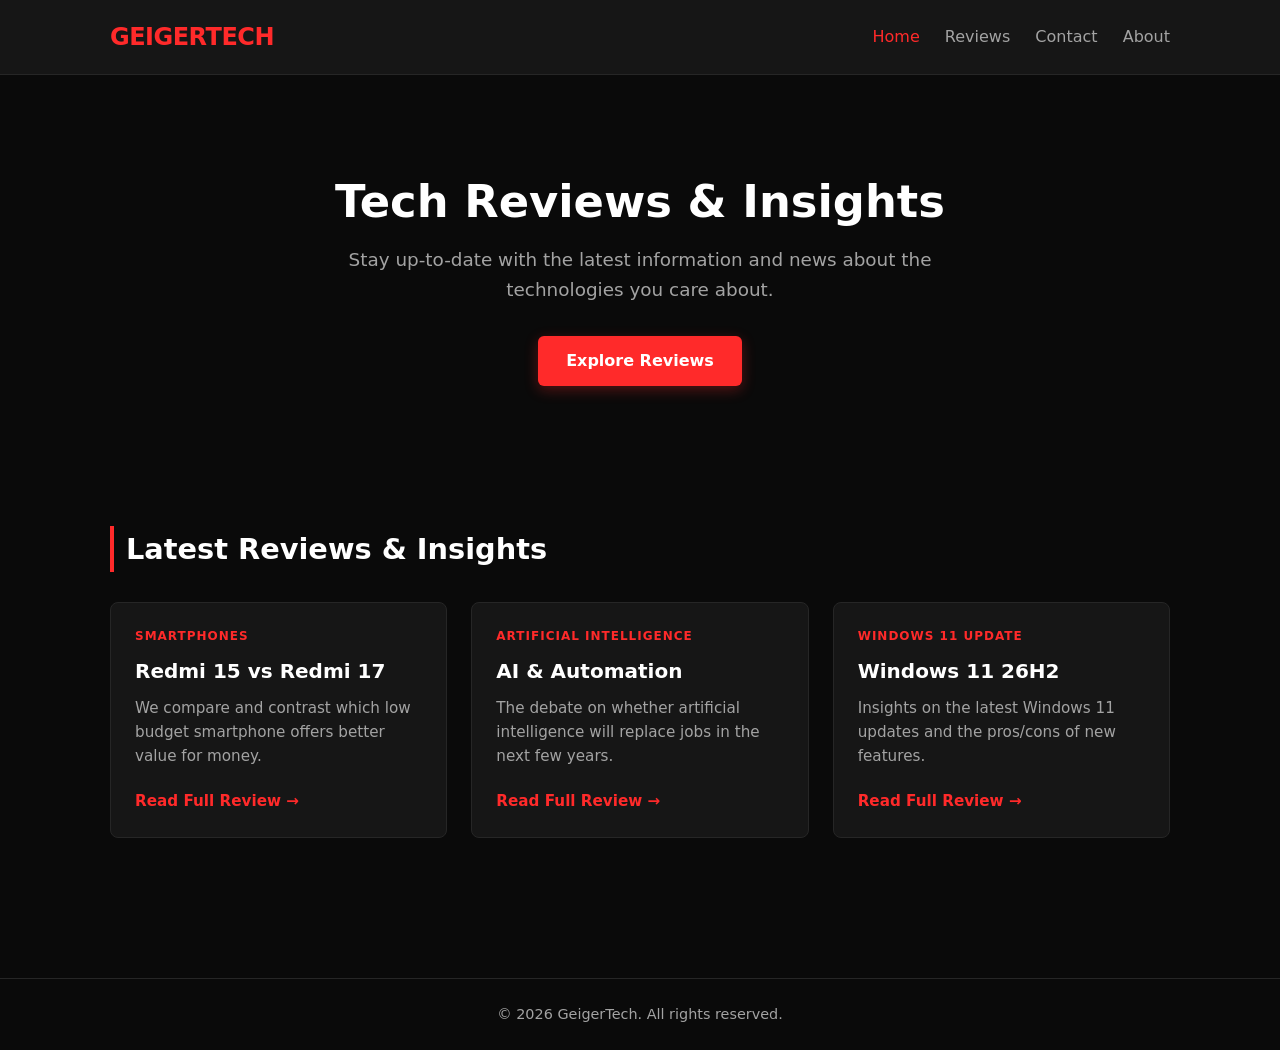
<file: index.html>
<!DOCTYPE html>
<html lang="en">
<head>
    <meta charset="UTF-8">
    <meta name="viewport" content="width=device-width, initial-scale=1.0">
    <link rel="icon" type="image/png" href="/public/favicon-96x96.png">
    <title>GeigerTech | Modern Tech Reviews</title>
    <!-- Styles.css -->
    <link rel="stylesheet" href="assets/styles.css">
</head>
<body>
    <!-- Header & Navigation -->
    <header class="site-header">
        <div class="container">
            <a href="index.html" class="logo">GeigerTech</a>
            <nav class="nav-links">
                <a href="index.html" class="active">Home</a>
                <a href="reviews.html">Reviews</a>
                <a href="contact.html">Contact</a>
                <a href="about.html">About</a>
            </nav>
        </div>
    </header>

    <!-- Main Content -->
    <main>
        <section class="hero">
            <div class="container">
                <h1>Tech Reviews & Insights</h1>
                <p>Stay up-to-date with the latest information and news about the technologies you care about.</p>
                <a href="reviews.html" class="btn-primary">Explore Reviews</a>
            </div>
        </section>

        <!-- Latest Articles Section -->
        <section class="articles-section">
            <div class="container">
                <h2 class="section-title">Latest Reviews & Insights</h2>
                <div class="card-grid">
                    <article class="card">
                        <span class="card-tag">Smartphones</span>
                        <h3>Redmi 15 vs Redmi 17</h3>
                        <p>We compare and contrast which low budget smartphone offers better value for money.</p>
                        <a href="reviews.html" class="read-more">Read Full Review &rarr;</a>
                    </article>

                    <article class="card">
                        <span class="card-tag">Artificial Intelligence</span>
                        <h3>AI & Automation</h3>
                        <p>The debate on whether artificial intelligence will replace jobs in the next few years.</p>
                        <a href="reviews_2.html" class="read-more">Read Full Review &rarr;</a>
                    </article>

                    <article class="card">
                        <span class="card-tag">Windows 11 Update</span>
                        <h3>Windows 11 26H2</h3>
                        <p>Insights on the latest Windows 11 updates and the pros/cons of new features.</p>
                        <a href="reviews_3.html" class="read-more">Read Full Review &rarr;</a>
                    </article>
                </div>
            </div>
        </section>
    </main>

    <!-- Footer -->
    <footer class="site-footer">
        <div class="container">
            <p>&copy; 2026 GeigerTech. All rights reserved.</p>
        </div>
    </footer>
</body>
</html>
</file>
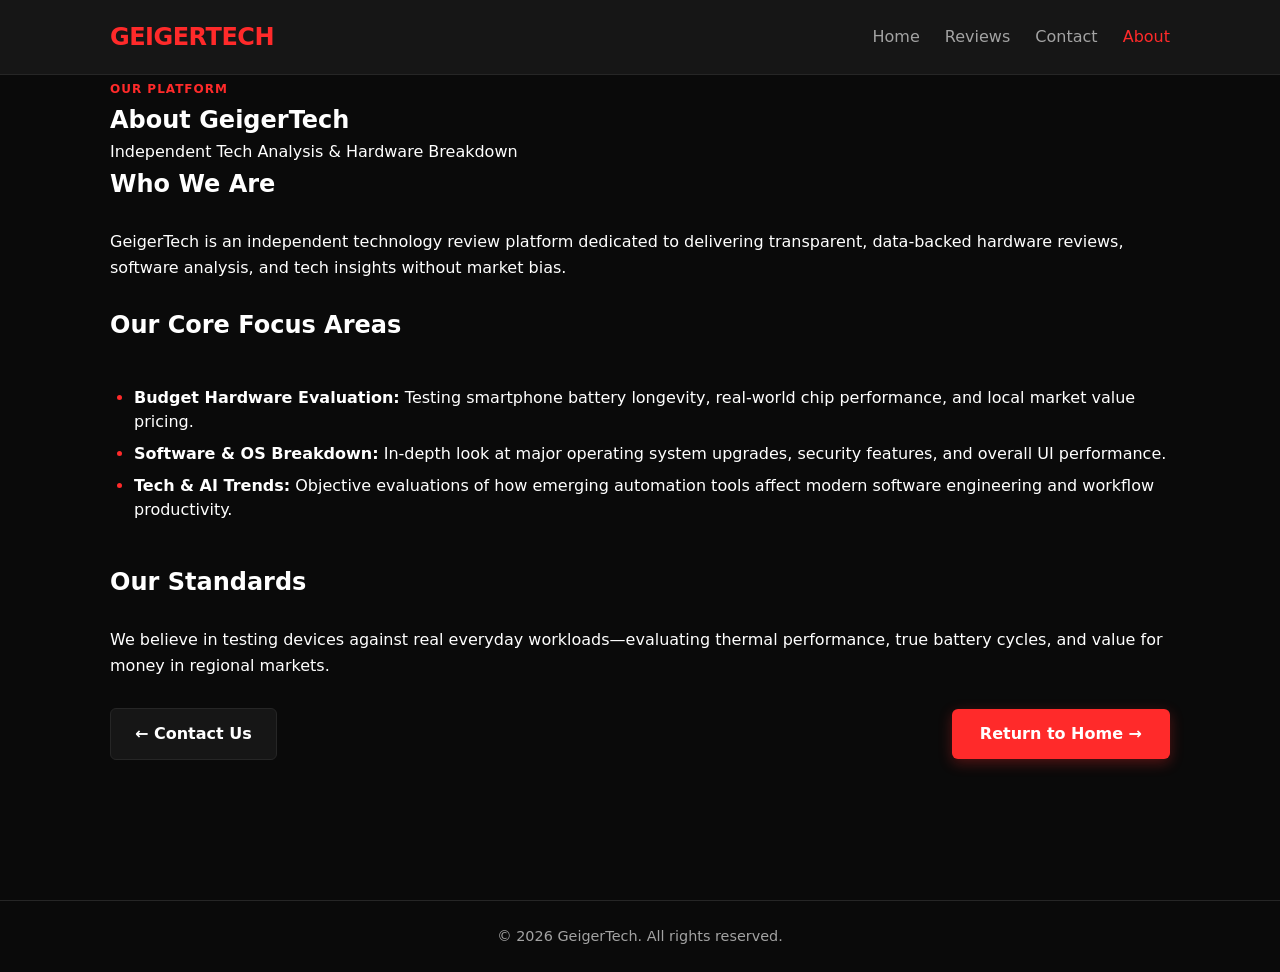
<file: about.html>
<!DOCTYPE html>
<html lang="en">
<head>
    <meta charset="UTF-8">
    <meta name="viewport" content="width=device-width, initial-scale=1.0">
    <title>About Us | GeigerTech</title>
    <link rel="stylesheet" href="assets/styles.css">
</head>
<body>

    <!-- Header & Navigation -->
    <header class="site-header">
        <div class="container">
            <a href="index.html" class="logo">GeigerTech</a>
            <nav class="nav-links">
                <a href="index.html">Home</a>
                <a href="reviews.html">Reviews</a>
                <a href="contact.html">Contact</a>
                <a href="about.html" class="active">About</a>
            </nav>
        </div>
    </header>

    <!-- Main Content -->
    <main>
        <section class="review-detail">
            <div class="container">
                <span class="card-tag">Our Platform</span>
                <h1 class="page-title">About GeigerTech</h1>
                <p class="meta-info">Independent Tech Analysis & Hardware Breakdown</p>
                
                <div class="article-content">
                    <h1>Who We Are</h1><br>
                    <p>GeigerTech is an independent technology review platform dedicated to delivering transparent, data-backed hardware reviews, software analysis, and tech insights without market bias.</p><br>

                    <h2>Our Core Focus Areas</h2><br>
                    <ul class="spec-list">
                        <li><strong>Budget Hardware Evaluation:</strong> Testing smartphone battery longevity, real-world chip performance, and local market value pricing.</li>
                        <li><strong>Software & OS Breakdown:</strong> In-depth look at major operating system upgrades, security features, and overall UI performance.</li>
                        <li><strong>Tech & AI Trends:</strong> Objective evaluations of how emerging automation tools affect modern software engineering and workflow productivity.</li>
                    </ul><br>

                    <h2>Our Standards</h2><br>
                    <p>We believe in testing devices against real everyday workloads—evaluating thermal performance, true battery cycles, and value for money in regional markets.</p>
                </div>
            </div>
        </section>

        <!-- Navigation Section -->
        <section class="pagination-section">
            <div class="container pagination-wrapper">
                <a href="contact.html" class="btn-secondary">&larr; Contact Us</a>
                <a href="index.html" class="btn-primary">Return to Home &rarr;</a>
            </div>
        </section>
    </main>

    <!-- Footer -->
    <footer class="site-footer">
        <div class="container">
            <p>&copy; 2026 GeigerTech. All rights reserved.</p>
        </div>
    </footer>

</body>
</html>
</file>
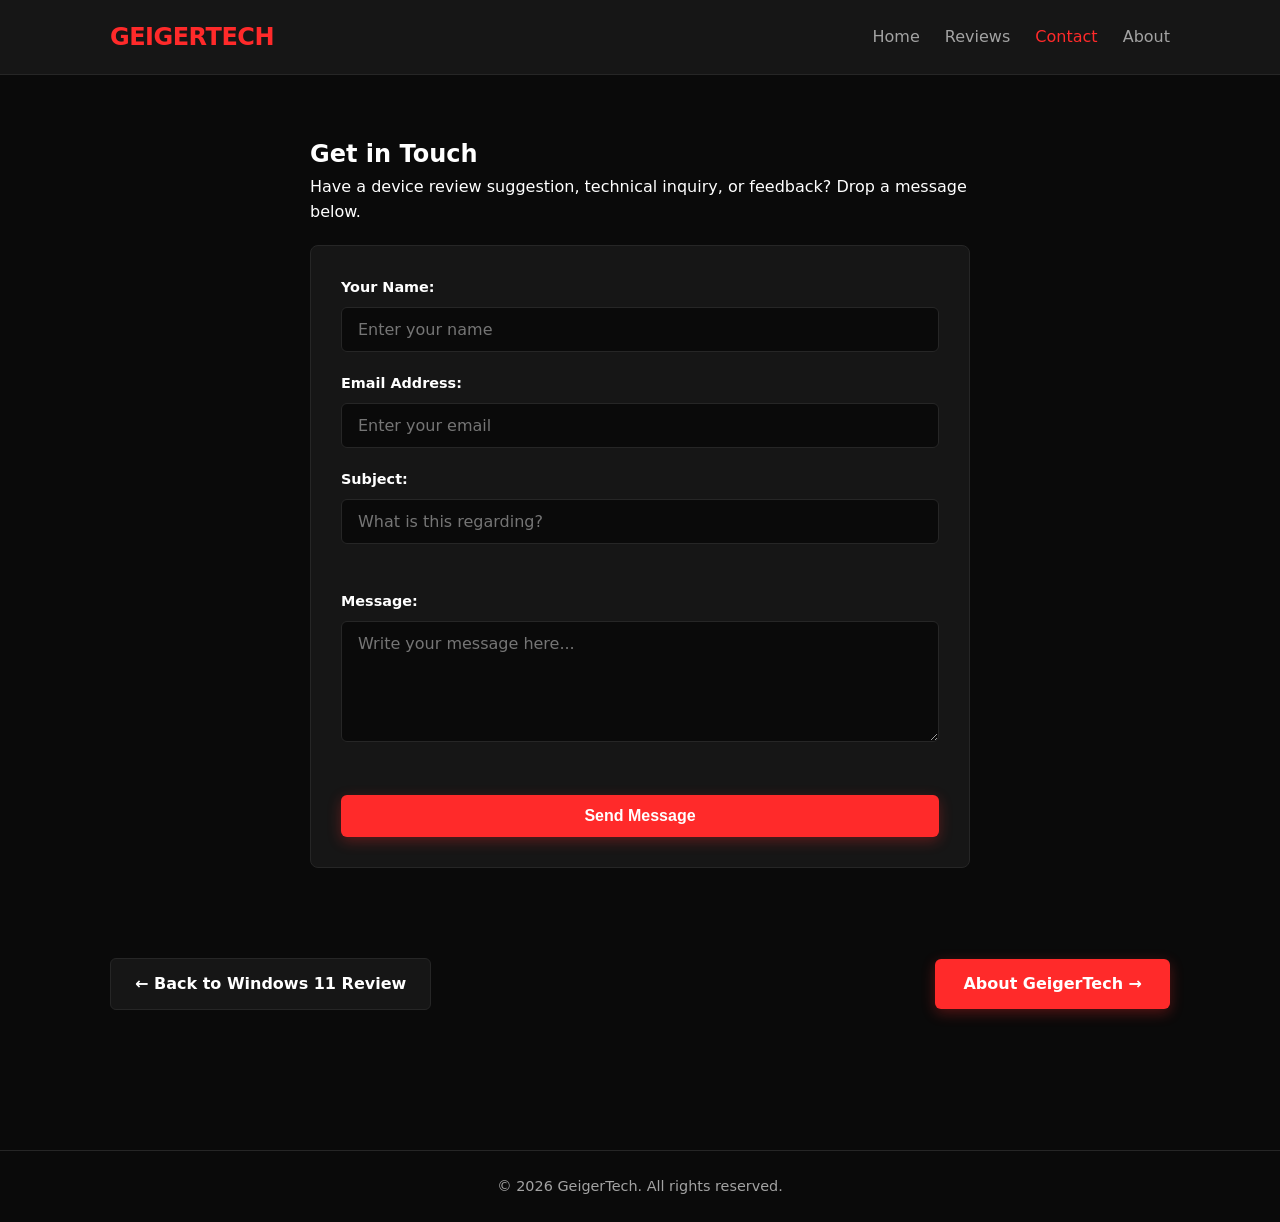
<file: contact.html>
<!DOCTYPE html>
<html lang="en">
<head>
    <meta charset="UTF-8">
    <meta name="viewport" content="width=device-width, initial-scale=1.0">
    <title>Contact Us | GeigerTech</title>
    <link rel="stylesheet" href="assets/styles.css">
</head>
<body>

    <!-- Header & Navigation -->
    <header class="site-header">
        <div class="container">
            <a href="index.html" class="logo">GeigerTech</a>
            <nav class="nav-links">
                <a href="index.html">Home</a>
                <a href="reviews.html">Reviews</a>
                <a href="contact.html" class="active">Contact</a>
                <a href="about.html">About</a>
            </nav>
        </div>
    </header>

    <!-- Main Content -->
    <main>
        <section class="contact-section">
            <div class="container">
                <h1 class="page-title">Get in Touch</h1>
                <p class="meta-info">Have a device review suggestion, technical inquiry, or feedback? Drop a message below.</p>

                <form class="contact-form">
                    <div class="form-group">
                        <label for="name">Your Name:</label>
                        <input type="text" id="name" placeholder="Enter your name" required>
                    </div>

                    <div class="form-group">
                        <label for="email">Email Address:</label>
                        <input type="email" id="email" placeholder="Enter your email" required>
                    </div>

                    <div class="form-group">
                        <label for="subject">Subject:</label>
                        <input type="text" id="subject" placeholder="What is this regarding?" required>
                    </div>

                    <div class="form-group"><br>
                        <label for="message">Message:</label>
                        <textarea id="message" rows="5" placeholder="Write your message here..." required></textarea>
                    </div><br>

                    <button type="submit" class="btn-primary">Send Message</button>
                </form>
            </div>
        </section>

        <!-- Navigation Section -->
        <section class="pagination-section">
            <div class="container pagination-wrapper">
                <a href="reviews_3.html" class="btn-secondary">&larr; Back to Windows 11 Review</a>
                <a href="about.html" class="btn-primary">About GeigerTech &rarr;</a>
            </div>
        </section>
    </main>

    <!-- Footer -->
    <footer class="site-footer">
        <div class="container">
            <p>&copy; 2026 GeigerTech. All rights reserved.</p>
        </div>
    </footer>

</body>
</html>
</file>
<file: assets/styles.css>
/* --- CSS Variables & Reset --- */
:root {
    --bg-dark: #0a0a0a;         /* Deep Jet Black */
    --bg-surface: #161616;      /* Graphite Card Surface */
    --border-color: #262626;    /* Dark Subtle Border */
    --text-primary: #ffffff;    /* Crisp White Text */
    --text-muted: #a3a3a3;      /* Soft Muted Gray */
    --accent: #ff2a2a;          /* Crimson Red Accent */
    --accent-hover: #d61c1c;    /* Deep Red for Hovers */
    --font-family: system-ui, -apple-system, BlinkMacSystemFont, 'Segoe UI', Roboto, sans-serif;
}

* {
    margin: 0;
    padding: 0;
    box-sizing: border-box;
}

body {
    background-color: var(--bg-dark);
    color: var(--text-primary);
    font-family: var(--font-family);
    line-height: 1.6;
}

/* --- Container Utility --- */
.container {
    max-width: 1100px;
    margin: 0 auto;
    padding: 0 20px;
}

/* --- Navigation Header --- */
.site-header {
    background-color: var(--bg-surface);
    border-bottom: 1px solid var(--border-color);
    padding: 18px 0;
    position: sticky;
    top: 0;
    z-index: 10;
}

.site-header .container {
    display: flex;
    justify-content: space-between;
    align-items: center;
}

.logo {
    font-size: 1.5rem;
    font-weight: 800;
    color: var(--accent);
    text-decoration: none;
    letter-spacing: -0.5px;
    text-transform: uppercase;
}

.nav-links a {
    color: var(--text-muted);
    text-decoration: none;
    margin-left: 20px;
    font-weight: 500;
    transition: color 0.2s ease;
}

.nav-links a:hover,
.nav-links a.active {
    color: var(--accent);
}

/* --- Hero Section --- */
.hero {
    padding: 100px 0 80px;
    text-align: center;
}

.hero h1 {
    font-size: 2.8rem;
    margin-bottom: 16px;
    line-height: 1.2;
    font-weight: 800;
}

.hero p {
    color: var(--text-muted);
    font-size: 1.15rem;
    max-width: 600px;
    margin: 0 auto 32px;
}

/* --- Red Primary Button --- */
.btn-primary {
    display: inline-block;
    background-color: var(--accent);
    color: #ffffff;
    padding: 12px 28px;
    border-radius: 6px;
    text-decoration: none;
    font-weight: 700;
    box-shadow: 0 4px 14px rgba(255, 42, 42, 0.3);
    transition: background-color 0.2s ease, transform 0.1s ease, box-shadow 0.2s ease;
}

.btn-primary:hover {
    background-color: var(--accent-hover);
    transform: translateY(-2px);
    box-shadow: 0 6px 20px rgba(255, 42, 42, 0.5);
}

/* --- Footer --- */
.site-footer {
    border-top: 1px solid var(--border-color);
    padding: 24px 0;
    text-align: center;
    color: var(--text-muted);
    font-size: 0.9rem;
    margin-top: 80px;
}

/* --- Articles Section & Cards --- */
.articles-section {
    padding: 60px 0;
}

.section-title {
    font-size: 1.8rem;
    margin-bottom: 30px;
    font-weight: 800;
    border-left: 4px solid var(--accent);
    padding-left: 12px;
}

.card-grid {
    display: grid;
    grid-template-columns: repeat(3, 1fr);
    gap: 24px;
}

.card {
    background-color: var(--bg-surface);
    border: 1px solid var(--border-color);
    border-radius: 8px;
    padding: 24px;
    display: flex;
    flex-direction: column;
    justify-content: space-between;
    transition: transform 0.2s ease, border-color 0.2s ease;
}

.card:hover {
    transform: translateY(-4px);
    border-color: var(--accent);
}

.card-tag {
    font-size: 0.75rem;
    text-transform: uppercase;
    letter-spacing: 1px;
    color: var(--accent);
    font-weight: 700;
    margin-bottom: 12px;
}

.card h3 {
    font-size: 1.25rem;
    margin-bottom: 12px;
    line-height: 1.3;
}

.card p {
    color: var(--text-muted);
    font-size: 0.95rem;
    margin-bottom: 20px;
}

.read-more {
    color: var(--accent);
    text-decoration: none;
    font-weight: 600;
    font-size: 0.95rem;
    transition: color 0.2s ease;
}

.read-more:hover {
    color: var(--text-primary);
}

/* --- Mobile Responsiveness --- */
@media (max-width: 768px) {
    /* Stacks 3 cards vertically on tablets and mobile screens */
    .card-grid {
        grid-template-columns: 1fr;
    }

    /* Centers logo and links vertically */
    .site-header .container {
        flex-direction: column;
        gap: 12px;
    }

    /* Adjusts nav link spacing */
    .nav-links a {
        margin: 0 10px;
    }

    /* Scales down large hero text for smaller viewports */
    .hero h1 {
        font-size: 2rem;
    }
    /* --- Reviews Page Styles --- */
.review-detail {
    padding: 60px 0;
}

.page-title {
    font-size: 2.2rem;
    margin: 10px 0;
    line-height: 1.2;
}

.meta-info {
    color: var(--text-muted);
    font-size: 0.9rem;
    margin-bottom: 30px;
}

.article-content {
    font-size: 1.1rem;
    color: var(--text-primary);
    margin-bottom: 40px;
    max-width: 800px;
}}
/* --- Base Responsive Image Protocol --- */
img{
max-width: 100%;  
    height: auto;
    display: block;
    margin: 0 auto;
}
/* --- Pagination & Button Navigation --- */
.pagination-section {
    padding: 30px 0 60px;
}

.pagination-wrapper {
    display: flex;
    justify-content: space-between;
    align-items: center;
    gap: 16px;
}

.btn-secondary {
    display: inline-block;
    background-color: var(--bg-surface);
    color: var(--text-primary);
    border: 1px solid var(--border-color);
    padding: 12px 24px;
    border-radius: 6px;
    text-decoration: none;
    font-weight: 600;
    transition: background-color 0.2s ease, border-color 0.2s ease;
}

.btn-secondary:hover {
    background-color: #222222;
    border-color: var(--accent);
}

/* --- List Bullet Styling --- */
.article-content ul {
    margin: 16px 0;
    padding-left: 24px;
}

.article-content li {
    margin-bottom: 8px;
    line-height: 1.5;
}

.article-content li::marker {
    color: var(--accent); /* Gives bullet dots a crimson red color */
}

/* --- Mobile Breakpoint for Navigation Buttons --- */
@media (max-width: 600px) {
    .pagination-wrapper {
        flex-direction: column;
        gap: 12px;
    }

    .pagination-wrapper .btn-primary,
    .pagination-wrapper .btn-secondary {
        width: 100%;
        text-align: center;
    }
}

/* --- Contact Page Form Styling --- */
.contact-section {
    padding: 60px 0;
    max-width: 700px;
    margin: 0 auto;
}

.contact-form {
    background-color: var(--bg-surface);
    border: 1px solid var(--border-color);
    border-radius: 8px;
    padding: 30px;
    margin-top: 20px;
}

.form-group {
    margin-bottom: 20px;
}

.form-group label {
    display: block;
    font-size: 0.9rem;
    font-weight: 600;
    margin-bottom: 8px;
    color: var(--text-primary);
}

.form-group input,
.form-group textarea {
    width: 100%;
    padding: 12px 16px;
    background-color: var(--bg-dark);
    border: 1px solid var(--border-color);
    border-radius: 6px;
    color: var(--text-primary);
    font-family: var(--font-family);
    font-size: 1rem;
    outline: none;
    transition: border-color 0.2s ease;
}

.form-group input:focus,
.form-group textarea:focus {
    border-color: var(--accent);
}

.contact-form .btn-primary {
    width: 100%;
    text-align: center;
    cursor: pointer;
    border: none;
    font-size: 1rem;
}
</file>
